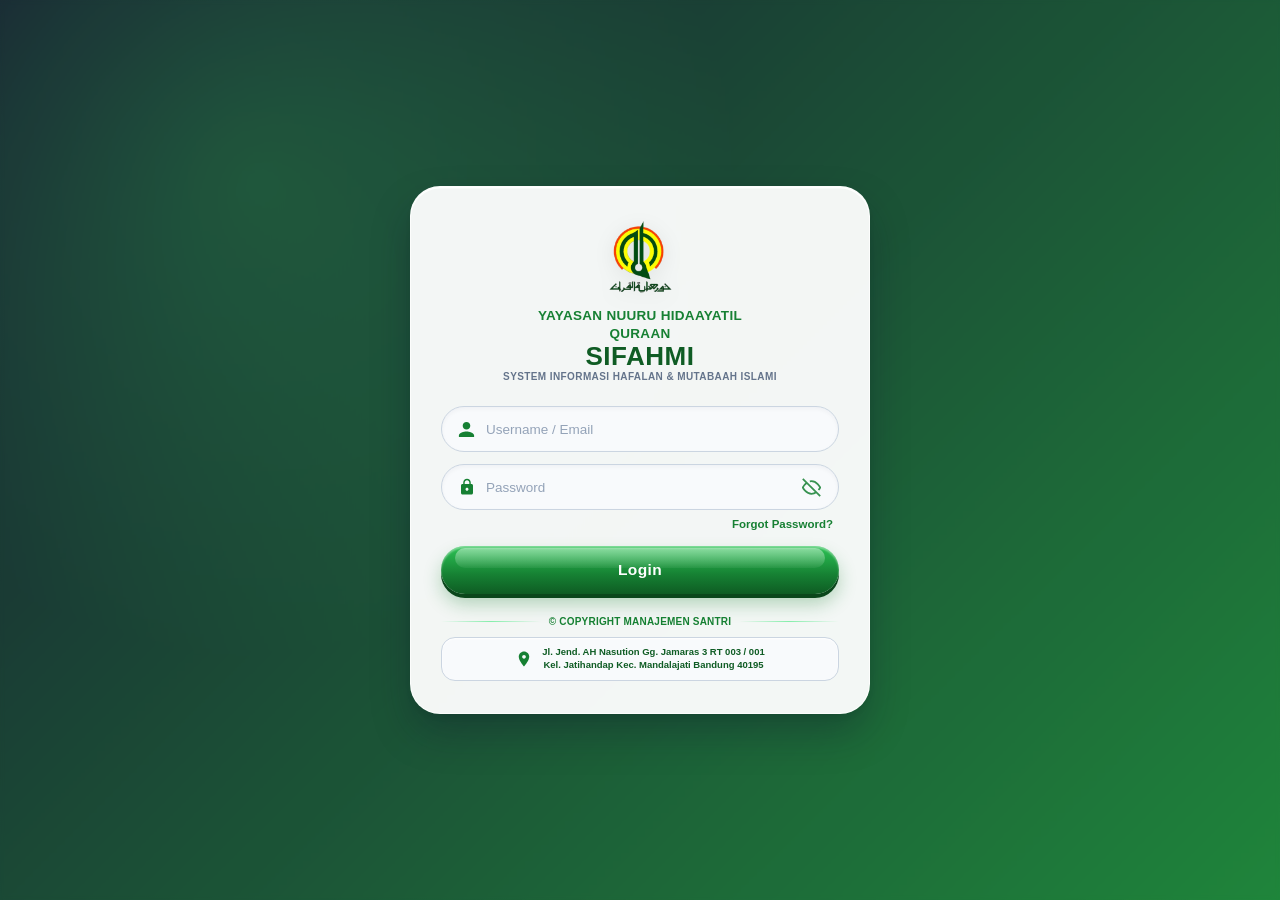
<file: index.html>
<!DOCTYPE html>
<html lang="id">
<head>
    <meta charset="UTF-8">
    <meta name="viewport" content="width=device-width, initial-scale=1">
    <meta name="theme-color" content="#168033">
    <title>Login SIFAHMI - Yayasan Nuuru Hidaayatil Qur'aan</title>
    <style>
        :root {
            color-scheme: light;
            --green-primary: #168033;
            --green-bright: #27b34d;
            --green-deep: #0f5c24;
            --green-soft: #e8f7ed;
            --ink: #1e293b;
            --muted: #64748b;
        }

        * { box-sizing: border-box; margin: 0; padding: 0; }

        body {
            min-height: 100vh;
            min-height: 100dvh;
            display: flex;
            align-items: center;
            justify-content: center;
            padding: 24px 14px;
            font-family: "Segoe UI", -apple-system, BlinkMacSystemFont, Roboto, sans-serif;
            color: var(--ink);
            
            /* =========================================================
               LATAR BELAKANG KELAS MA'HAD YG LEBIH HIDUP DAN ALAMI
               ========================================================= */
            background:
                radial-gradient(circle at 20% 20%, rgba(39, 179, 77, 0.28), transparent 38%),
                linear-gradient(135deg, #0f172a 0%, #168033 100%);
            background-size: cover;
            background-attachment: fixed;
            
            overflow-x: hidden;
            position: relative;
        }

        /* Blur halus di balik kartu agar teks dan form login selalu mudah dibaca */
        body::before {
            content: "";
            position: absolute;
            inset: 0;
            background: rgba(255, 255, 255, 0.04);
            backdrop-filter: blur(2px);
            z-index: 0;
            pointer-events: none;
        }

        /* Stage Konten Login */
        .login-stage {
            position: relative;
            z-index: 2;
            display: flex;
            align-items: center;
            justify-content: center;
            width: min(100%, 460px);
            padding: 10px 0;
        }

        /* Kartu Login 3D Putih Berkelas (Soft Glass Effect) */
        .login-card {
            width: 100%;
            padding: 32px 30px;
            border-radius: 30px;
            background: rgba(255, 255, 255, 0.95);
            border: 1px solid rgba(255, 255, 255, 0.8);
            
            /* Bayangan Timbul Ganda (Double Depth Shadow) */
            box-shadow:
                inset 0 1.5px 0 0 rgba(255, 255, 255, 1),
                0 4px 6px -1px rgba(0, 0, 0, 0.05),
                0 20px 40px -4px rgba(15, 23, 42, 0.35);
            
            display: flex;
            flex-direction: column;
            gap: 14px;
        }

        /* Brand & Logo */
        .brand {
            text-align: center;
            margin-bottom: 4px;
        }

        .brand img {
            width: 76px;
            height: 76px;
            object-fit: contain;
            filter: drop-shadow(0 4px 10px rgba(0, 0, 0, 0.08));
        }

        .brand-name {
            margin-top: 8px;
            color: var(--green-primary);
            font-size: 13.5px;
            font-weight: 800;
            line-height: 1.3;
            letter-spacing: 0.3px;
            text-transform: uppercase;
        }

        h1 {
            text-align: center;
            font-size: 26px;
            font-weight: 900;
            color: var(--green-deep);
            letter-spacing: 0.5px;
            line-height: 1.1;
        }

        .subtitle {
            text-align: center;
            font-size: 10px;
            font-weight: 800;
            color: var(--muted);
            letter-spacing: 0.4px;
            text-transform: uppercase;
        }

        /* Alert Pesan Status */
        .message {
            padding: 10px 14px;
            border-radius: 12px;
            font-size: 12.5px;
            font-weight: 700;
            line-height: 1.45;
            text-align: center;
            margin-top: 4px;
        }
        .message[hidden], [hidden] { display: none !important; }
        .message.error { background: #fef2f2; color: #b91c1c; border: 1px solid #fecaca; }
        .message.success { background: #ecfdf5; color: #047857; border: 1px solid #a7f3d0; }

        form {
            margin-top: 6px;
            display: flex;
            flex-direction: column;
            gap: 12px;
        }

        /* Input Kapsul (Pill) dengan Ikon */
        .pill-field {
            position: relative;
            display: flex;
            align-items: center;
        }

        .pill-icon-left {
            position: absolute;
            left: 16px;
            width: 19px;
            height: 19px;
            color: var(--green-primary);
            pointer-events: none;
            display: flex;
            align-items: center;
            justify-content: center;
        }

        .pill-field input {
            width: 100%;
            height: 46px;
            padding: 0 44px 0 44px;
            border: 1.5px solid #cbd5e1;
            border-radius: 999px;
            background: #f8fafc;
            color: var(--ink);
            font: inherit;
            font-size: 13.5px;
            font-weight: 600;
            outline: none;
            box-shadow: inset 0 2px 4px rgba(15, 23, 42, 0.04);
            transition: all 0.2s ease;
        }

        .pill-field input::placeholder {
            color: #94a3b8;
            font-weight: 500;
        }

        .pill-field input:focus {
            background: #ffffff;
            border-color: var(--green-bright);
            box-shadow:
                inset 0 1px 2px rgba(15, 23, 42, 0.02),
                0 0 0 4px rgba(39, 179, 77, 0.16);
        }

        .btn-toggle-pass {
            position: absolute;
            right: 14px;
            background: transparent;
            border: 0;
            color: var(--green-primary);
            cursor: pointer;
            padding: 4px;
            display: flex;
            align-items: center;
            justify-content: center;
            opacity: 0.85;
            transition: opacity 0.2s;
        }
        .btn-toggle-pass:hover { opacity: 1; }

        /* Forgot Password Link */
        .forgot-row {
            display: flex;
            justify-content: flex-end;
            margin: -4px 6px 4px;
        }
        .forgot-link {
            background: none;
            border: none;
            padding: 0;
            font: inherit;
            font-size: 11.5px;
            font-weight: 700;
            color: var(--green-primary);
            cursor: pointer;
            text-decoration: none;
        }
        .forgot-link:hover { text-decoration: underline; color: var(--green-deep); }

        /* Tombol Login 3D Glossy */
        .submit-3d {
            position: relative;
            width: 100%;
            height: 48px;
            border: 0;
            border-radius: 999px;
            background: linear-gradient(180deg, #2cc455 0%, #168033 60%, #0e5c23 100%);
            color: #ffffff;
            font: inherit;
            font-size: 15.5px;
            font-weight: 800;
            letter-spacing: 0.4px;
            cursor: pointer;
            box-shadow:
                0 4px 0 #0a471b,
                0 10px 18px rgba(22, 128, 51, 0.3),
                inset 0 2px 2px rgba(255, 255, 255, 0.4);
            transition: transform 0.12s ease, box-shadow 0.12s ease, filter 0.2s ease;
            overflow: hidden;
        }

        .submit-3d::before {
            content: "";
            position: absolute;
            top: 2px;
            left: 14px;
            right: 14px;
            height: 42%;
            border-radius: 999px;
            background: linear-gradient(180deg, rgba(255, 255, 255, 0.45) 0%, rgba(255, 255, 255, 0.05) 100%);
            pointer-events: none;
        }

        .submit-3d:hover {
            filter: brightness(1.05);
        }

        .submit-3d:active {
            transform: translateY(2px);
            box-shadow:
                0 2px 0 #0a471b,
                0 6px 12px rgba(22, 128, 51, 0.25),
                inset 0 1px 2px rgba(255, 255, 255, 0.3);
        }

        .submit-3d:disabled {
            cursor: wait;
            opacity: 0.75;
        }

        /* Footer Info & Alamat Yayasan */
        .card-footer {
            margin-top: 8px;
        }

        .copyright-divider {
            display: flex;
            align-items: center;
            gap: 8px;
            margin-bottom: 10px;
            color: var(--green-primary);
            font-size: 10px;
            font-weight: 800;
            text-transform: uppercase;
            letter-spacing: 0.2px;
        }
        .copyright-divider::before,
        .copyright-divider::after {
            content: "";
            flex: 1;
            height: 1px;
            background: linear-gradient(90deg, transparent, #86efac, transparent);
        }

.address-pill {
    display: flex;
    align-items: center;
    justify-content: center; /* Memposisikan isi ke tengah kotak */
    gap: 9px;
    padding: 8px 12px;
    border-radius: 14px;
    background: #f8fafc;
    border: 1px solid #cbd5e1;
    box-shadow: inset 0 1px 2px rgba(255,255,255,1);
}
        .address-pill svg {
            width: 18px;
            height: 18px;
            color: var(--green-primary);
            flex-shrink: 0;
        }

.address-pill p {
    font-size: 9.5px;
    font-weight: 700;
    color: var(--green-deep);
    line-height: 1.35;
    text-align: center; /* Membuat baris teks alamat rata tengah */
}
        @media (max-width: 420px) {
            .login-card { padding: 24px 20px 20px; border-radius: 24px; }
            h1 { font-size: 23px; }
            .address-pill { border-radius: 12px; }
        }
    </style>
    <script src="./app-updater.js" defer></script>
</head>
<body>

    <div class="login-stage">
        <!-- Kartu Login 3D Modern -->
        <main class="login-card">
            <header class="brand">
                <img src="./logo.png" alt="Logo Yayasan Nuuru Hidaayatil Qur'aan">
                <p class="brand-name">YAYASAN NUURU HIDAAYATIL<br>QURAAN</p>
                <h1>SIFAHMI</h1>
                <p class="subtitle">SYSTEM INFORMASI HAFALAN &amp; MUTABAAH ISLAMI</p>
            </header>

            <div class="message" id="form-message" role="status" aria-live="polite" hidden></div>

            <form id="auth-form" novalidate>
                <!-- Input Email -->
                <div class="pill-field">
                    <span class="pill-icon-left">
                        <svg viewBox="0 0 24 24" fill="currentColor" width="19" height="19">
                            <path d="M12 12c2.7 0 4.8-2.1 4.8-4.8S14.7 2.4 12 2.4 7.2 4.5 7.2 7.2 9.3 12 12 12zm0 2.4c-3.2 0-9.6 1.6-9.6 4.8v2.4h19.2v-2.4c0-3.2-6.4-4.8-9.6-4.8z"/>
                        </svg>
                    </span>
                    <input id="email" name="email" type="text" autocomplete="username" placeholder="Username / Email" required>
                </div>

                <!-- Input Password -->
                <div class="pill-field">
                    <span class="pill-icon-left">
                        <svg viewBox="0 0 24 24" fill="currentColor" width="18" height="18">
                            <path d="M18 8h-1V6c0-2.76-2.24-5-5-5S7 3.24 7 6v2H6c-1.1 0-2 .9-2 2v10c0 1.1.9 2 2 2h12c1.1 0 2-.9 2-2V10c0-1.1-.9-2-2-2zm-6 9c-1.1 0-2-.9-2-2s.9-2 2-2 2 .9 2 2-.9 2-2 2zm3.1-9H8.9V6c0-1.71 1.39-3.1 3.1-3.1 1.71 0 3.1 1.39 3.1 3.1v2z"/>
                        </svg>
                    </span>
                    <input id="password" name="password" type="password" autocomplete="current-password" minlength="6" placeholder="Password" required>
                    <button type="button" class="btn-toggle-pass" id="toggle-password" aria-label="Tampilkan atau sembunyikan password" title="Lihat Password">
                        <svg id="eye-icon" viewBox="0 0 24 24" fill="none" stroke="currentColor" stroke-width="2.2" width="19" height="19">
                            <path d="M17.94 17.94A10.07 10.07 0 0 1 12 20c-7 0-11-8-11-8a18.45 18.45 0 0 1 5.06-5.94"/>
                            <path d="M9.9 4.24A9.12 9.12 0 0 1 12 4c7 0 11 8 11 8a18.5 18.5 0 0 1-2.16 3.19"/>
                            <line x1="1" y1="1" x2="23" y2="23"/>
                        </svg>
                    </button>
                </div>

                <div class="forgot-row">
                    <button type="button" class="forgot-link" id="btn-forgot-password">Forgot Password?</button>
                </div>

                <button class="submit-3d" id="submit-button" type="submit">Login</button>
            </form>

            <footer class="card-footer">
                <div class="copyright-divider">© Copyright Manajemen Santri</div>
                <div class="address-pill">
                    <svg viewBox="0 0 24 24" fill="currentColor">
                        <path d="M12 2C8.13 2 5 5.13 5 9c0 5.25 7 13 7 13s7-7.75 7-13c0-3.87-3.13-7-7-7zm0 9.5c-1.38 0-2.5-1.12-2.5-2.5s1.12-2.5 2.5-2.5 2.5 1.12 2.5 2.5-1.12 2.5-2.5 2.5z"/>
                    </svg>
                    <p>
                        Jl. Jend. AH Nasution Gg. Jamaras 3 RT 003 / 001<br>
                        Kel. Jatihandap Kec. Mandalajati Bandung 40195
                    </p>
                </div>
            </footer>
        </main>
    </div>

    <script>
        "use strict";

        const SUPABASE_URL = "https://dfakfkngujlhbcrhxmmk.supabase.co";
        const SUPABASE_ANON_KEY = "eyJhbGciOiJIUzI1NiIsInR5cCI6IkpXVCJ9.eyJpc3MiOiJzdXBhYmFzZSIsInJlZiI6ImRmYWtma25ndWpsaGJjcmh4bW1rIiwicm9sZSI6ImFub24iLCJpYXQiOjE3OTM1Njg0ODAsImV4cCI6MjEwOTE0NDQ4MH0.BPCdp7Y4JLjLHdV4Rd1mRTkWwDctyD3qC-_aUFX_CS4";
        const SESSION_KEY = "ynhq-supabase-session";

        const form = document.getElementById("auth-form");
        const message = document.getElementById("form-message");
        const submitButton = document.getElementById("submit-button");
        const emailInput = document.getElementById("email");
        const passwordInput = document.getElementById("password");
        const togglePasswordBtn = document.getElementById("toggle-password");
        const eyeIcon = document.getElementById("eye-icon");
        const forgotBtn = document.getElementById("btn-forgot-password");

        function normalizeLoginIdentifier(identifier) {
            const value = identifier.trim();
            return value.includes("@") ? value : `${value.toLowerCase()}@login.sifahmi.id`;
        }

        function dashboardForRole(role) {
            if (role === "Asatidz") return "dashboard-asatidz.html";
            if (role === "Wali Murid") return "dashboard-wali.html";
            return "dashboard.html";
        }

        // Cek sesi login aktif
        (function checkExistingSession() {
            const sessionRaw = localStorage.getItem(SESSION_KEY);
            if (sessionRaw) {
                try {
                    const session = JSON.parse(sessionRaw);
                    if (session.access_token && session.supabase_url && session.supabase_anon_key) {
                        window.location.href = dashboardForRole(session.user?.user_metadata?.role);
                    } else {
                        localStorage.removeItem(SESSION_KEY);
                    }
                } catch (e) {
                    localStorage.removeItem(SESSION_KEY);
                }
            }
        })();

        // Fitur Lihat/Sembunyikan Password
        togglePasswordBtn.addEventListener("click", function () {
            const isHidden = passwordInput.type === "password";
            passwordInput.type = isHidden ? "text" : "password";
            eyeIcon.innerHTML = isHidden
                ? `<path d="M1 12s4-8 11-8 11 8 11 8-4 8-11 8-11-8-11-8z"/><circle cx="12" cy="12" r="3"/>`
                : `<path d="M17.94 17.94A10.07 10.07 0 0 1 12 20c-7 0-11-8-11-8a18.45 18.45 0 0 1 5.06-5.94"/><path d="M9.9 4.24A9.12 9.12 0 0 1 12 4c7 0 11 8 11 8a18.5 18.5 0 0 1-2.16 3.19"/><line x1="1" y1="1" x2="23" y2="23"/>`;
        });

        function setMessage(text, kind) {
            message.textContent = text;
            message.className = "message " + kind;
            message.hidden = false;
        }

        function responseMessage(payload, fallback) {
            return payload && (payload.msg || payload.message || payload.error_description || payload.error) || fallback;
        }

        async function authRequest(path, payload) {
            const response = await fetch(SUPABASE_URL + "/auth/v1/" + path, {
                method: "POST",
                headers: {
                    "apikey": SUPABASE_ANON_KEY,
                    "Content-Type": "application/json"
                },
                body: JSON.stringify(payload)
            });

            let result = {};
            try {
                result = await response.json();
            } catch (error) {
                if (!response.ok) {
                    throw new Error("Respons server tidak dapat dibaca. Coba lagi beberapa saat.");
                }
            }

            if (!response.ok) {
                const error = new Error(responseMessage(result, "Permintaan autentikasi gagal."));
                error.code = result && (result.error_code || result.code);
                throw error;
            }
            return result;
        }

        // Fitur Reset Password via Email Supabase
        forgotBtn.addEventListener("click", async function () {
            const email = emailInput.value.trim();
            if (!email) {
                setMessage("Masukkan alamat email akun terlebih dahulu pada kolom di atas, lalu klik Forgot Password.", "error");
                emailInput.focus();
                return;
            }
            if (!email.includes("@")) {
                setMessage("Reset password melalui email hanya tersedia untuk akun email. Hubungi administrator untuk akun username atau NIS.", "error");
                return;
            }

            forgotBtn.disabled = true;
            try {
                await authRequest("recover", { email: email });
                setMessage("Tautan reset password telah dikirim ke " + email + ". Silakan periksa kotak masuk / spam.", "success");
            } catch (err) {
                setMessage("Gagal mengirim reset password: " + err.message, "error");
            } finally {
                forgotBtn.disabled = false;
            }
        });

        // Submit Login Supabase
        form.addEventListener("submit", async function (event) {
            event.preventDefault();
            message.hidden = true;

            const email = normalizeLoginIdentifier(emailInput.value);
            const password = passwordInput.value;

            if (!form.reportValidity()) return;

            submitButton.disabled = true;
            submitButton.textContent = "Memeriksa...";

            try {
                const result = await authRequest("token?grant_type=password", {
                    email: email,
                    password: password
                });

                result.expires_at = Math.floor(Date.now() / 1000) + (result.expires_in || 3600);
                result.supabase_url = SUPABASE_URL;
                result.supabase_anon_key = SUPABASE_ANON_KEY;
                localStorage.setItem(SESSION_KEY, JSON.stringify(result));

                setMessage("Login berhasil! Mengalihkan ke Dashboard...", "success");

                setTimeout(function () {
                    window.location.href = dashboardForRole(result.user?.user_metadata?.role);
                }, 1000);

            } catch (error) {
                console.error("Supabase Auth error:", error);
                setMessage(error.message || "Email atau password tidak sesuai. Periksa kembali data masuk Anda.", "error");
                submitButton.disabled = false;
                submitButton.textContent = "Login";
            }
        });
    </script>
</body>
</html>
</file>
<file: app-shell.css>
:root {
    --app-sidebar-width: 260px;
    --app-glass: rgba(255, 255, 255, 0.82);
    --app-glass-border: rgba(255, 255, 255, 0.72);
}

html { height: 100%; }

body {
    display: flex !important;
    flex-direction: row !important;
    margin: 0;
    width: 100%;
    height: 100vh;
    min-height: 100vh;
    overflow: hidden;
}

.app-shell-sidebar {
    position: relative;
    z-index: 20;
    display: flex;
    flex: 0 0 var(--app-sidebar-width);
    flex-direction: column;
    width: var(--app-sidebar-width);
    height: 100vh;
    overflow: hidden;
    border-right: 1px solid var(--app-glass-border);
    background:
        radial-gradient(ellipse at 10% 0%, rgba(39, 174, 96, 0.12), transparent 42%),
        var(--app-glass);
    box-shadow: 12px 0 36px rgba(15, 23, 42, 0.08), inset -1px 0 rgba(255, 255, 255, 0.8);
    -webkit-backdrop-filter: blur(24px) saturate(155%);
    backdrop-filter: blur(24px) saturate(155%);
    transition: flex-basis 0.25s ease, width 0.25s ease, transform 0.25s ease;
}

.app-sidebar-header {
    display: flex;
    align-items: center;
    gap: 12px;
    min-height: 82px;
    padding: 18px;
    border-bottom: 1px solid rgba(148, 163, 184, 0.18);
}

.app-sidebar-header img {
    width: 42px;
    height: 42px;
    flex: 0 0 42px;
    object-fit: contain;
    filter: drop-shadow(0 5px 10px rgba(27, 94, 32, 0.15));
}

.app-sidebar-brand { min-width: 0; }
.app-sidebar-brand strong { display: block; color: #1b5e20; font-size: 16px; font-weight: 850; letter-spacing: -0.3px; }
.app-sidebar-brand span { display: block; margin-top: 3px; color: #64748b; font-size: 9px; font-weight: 800; letter-spacing: 0.8px; }

.app-sidebar-nav {
    display: flex;
    flex: 1;
    flex-direction: column;
    gap: 5px;
    overflow-y: auto;
    padding: 14px 12px;
}

.app-nav-category {
    margin: 14px 10px 5px;
    color: #8391a3;
    font-size: 9px;
    font-weight: 850;
    letter-spacing: 1px;
}

.app-nav-item {
    display: flex;
    align-items: center;
    gap: 12px;
    min-height: 44px;
    padding: 10px 12px;
    border: 1px solid transparent;
    border-radius: 13px;
    color: #334155;
    font-size: 12.5px;
    font-weight: 700;
    text-decoration: none;
    transition: color 0.2s ease, background 0.2s ease, border-color 0.2s ease, transform 0.2s ease;
}

.app-nav-item svg { width: 19px; height: 19px; flex: 0 0 19px; }
.app-nav-item:hover { transform: translateX(2px); border-color: rgba(39, 174, 96, 0.12); background: rgba(39, 174, 96, 0.08); color: #1b5e20; }
.app-nav-item.active {
    border-color: rgba(255, 255, 255, 0.2);
    background: linear-gradient(135deg, rgba(27, 94, 32, 0.97), rgba(39, 174, 96, 0.92));
    color: #fff;
    box-shadow: inset 0 1px rgba(255, 255, 255, 0.28), 0 8px 18px rgba(27, 94, 32, 0.2);
}

.app-sidebar-footer { padding: 12px; border-top: 1px solid rgba(148, 163, 184, 0.18); }
.app-logout {
    display: flex;
    align-items: center;
    justify-content: center;
    gap: 9px;
    width: 100%;
    min-height: 42px;
    border: 1px solid rgba(239, 68, 68, 0.15);
    border-radius: 12px;
    background: rgba(254, 242, 242, 0.8);
    color: #dc2626;
    font: inherit;
    font-size: 12px;
    font-weight: 750;
    cursor: pointer;
    transition: background 0.2s ease, color 0.2s ease;
}
.app-logout:hover { background: #dc2626; color: #fff; }
.app-logout svg { width: 18px; height: 18px; flex: 0 0 18px; }

.app-shell-content {
    display: flex;
    flex: 1 1 auto;
    flex-direction: column;
    width: 0;
    min-width: 0;
    height: 100vh;
    overflow-x: hidden;
    overflow-y: auto;
}

.app-shell-content > header.top-bar {
    position: sticky;
    top: 0;
    z-index: 15;
    gap: 12px;
    border-bottom-color: rgba(226, 232, 240, 0.72);
    background: rgba(255, 255, 255, 0.76);
    box-shadow: 0 8px 26px rgba(15, 23, 42, 0.045);
    -webkit-backdrop-filter: blur(18px) saturate(155%);
    backdrop-filter: blur(18px) saturate(155%);
}

.app-menu-toggle {
    display: inline-flex;
    flex: 0 0 auto;
    align-items: center;
    justify-content: center;
    width: 40px;
    height: 40px;
    padding: 0;
    border: 1px solid rgba(148, 163, 184, 0.24);
    border-radius: 12px;
    background: rgba(255, 255, 255, 0.78);
    color: #1b5e20;
    box-shadow: inset 0 1px rgba(255, 255, 255, 0.9), 0 4px 12px rgba(15, 23, 42, 0.06);
    cursor: pointer;
}
.app-menu-toggle:hover { background: #e9f8ef; }
.app-menu-toggle svg { width: 20px; height: 20px; }

.app-sidebar-overlay { display: none; }

body.app-sidebar-collapsed .app-shell-sidebar { flex-basis: 78px; width: 78px; }
body.app-sidebar-collapsed .app-sidebar-header { justify-content: center; padding: 16px 8px; }
body.app-sidebar-collapsed .app-sidebar-brand,
body.app-sidebar-collapsed .app-nav-category,
body.app-sidebar-collapsed .app-nav-item span,
body.app-sidebar-collapsed .app-logout span { display: none; }
body.app-sidebar-collapsed .app-nav-item { justify-content: center; padding-right: 8px; padding-left: 8px; }
body.app-sidebar-collapsed .app-logout { gap: 0; }

@media (max-width: 767px) {
    .app-shell-sidebar {
        position: fixed;
        top: 0;
        bottom: 0;
        left: 0;
        width: min(86vw, 300px);
        height: 100dvh;
        transform: translateX(-105%);
        z-index: 1002;
        flex-basis: auto;
        border-radius: 0 22px 22px 0;
    }

    .app-shell-sidebar.is-open { transform: translateX(0); }
    .app-sidebar-overlay {
        position: fixed;
        inset: 0;
        z-index: 1001;
        display: block;
        visibility: hidden;
        background: rgba(15, 23, 42, 0.32);
        opacity: 0;
        -webkit-backdrop-filter: blur(5px);
        backdrop-filter: blur(5px);
        transition: opacity 0.25s ease, visibility 0.25s ease;
    }
    .app-sidebar-overlay.is-visible { visibility: visible; opacity: 1; }
    body.app-sidebar-collapsed .app-shell-sidebar { width: min(86vw, 300px); }
    body.app-sidebar-collapsed .app-sidebar-header { justify-content: flex-start; padding: 18px; }
    body.app-sidebar-collapsed .app-sidebar-brand,
    body.app-sidebar-collapsed .app-nav-category,
    body.app-sidebar-collapsed .app-nav-item span,
    body.app-sidebar-collapsed .app-logout span { display: initial; }
    body.app-sidebar-collapsed .app-nav-category { display: block; }
    body.app-sidebar-collapsed .app-nav-item { justify-content: flex-start; padding: 10px 12px; }
    body.app-sidebar-collapsed .app-logout { gap: 9px; }

    .app-shell-content > header.top-bar { padding-right: 14px; padding-left: 14px; }
    .app-shell-content > header.top-bar .brand-header { min-width: 0; flex: 1 1 auto; }
    .app-shell-content > header.top-bar .brand-info { min-width: 0; }
    .app-shell-content > header.top-bar .brand-info h1 { font-size: 13px; }
    .app-shell-content > header.top-bar .brand-info p { font-size: 8px; }
    .app-shell-content > header.top-bar .btn-back { flex: 0 0 auto; padding: 7px 9px; font-size: 11px; }
}

@media print {
    body { display: block !important; height: auto; min-height: 0; overflow: visible; }
    .app-shell-sidebar, .app-sidebar-overlay, .app-menu-toggle { display: none !important; }
    .app-shell-content { display: block; width: auto; height: auto; overflow: visible; }
}
</file>
